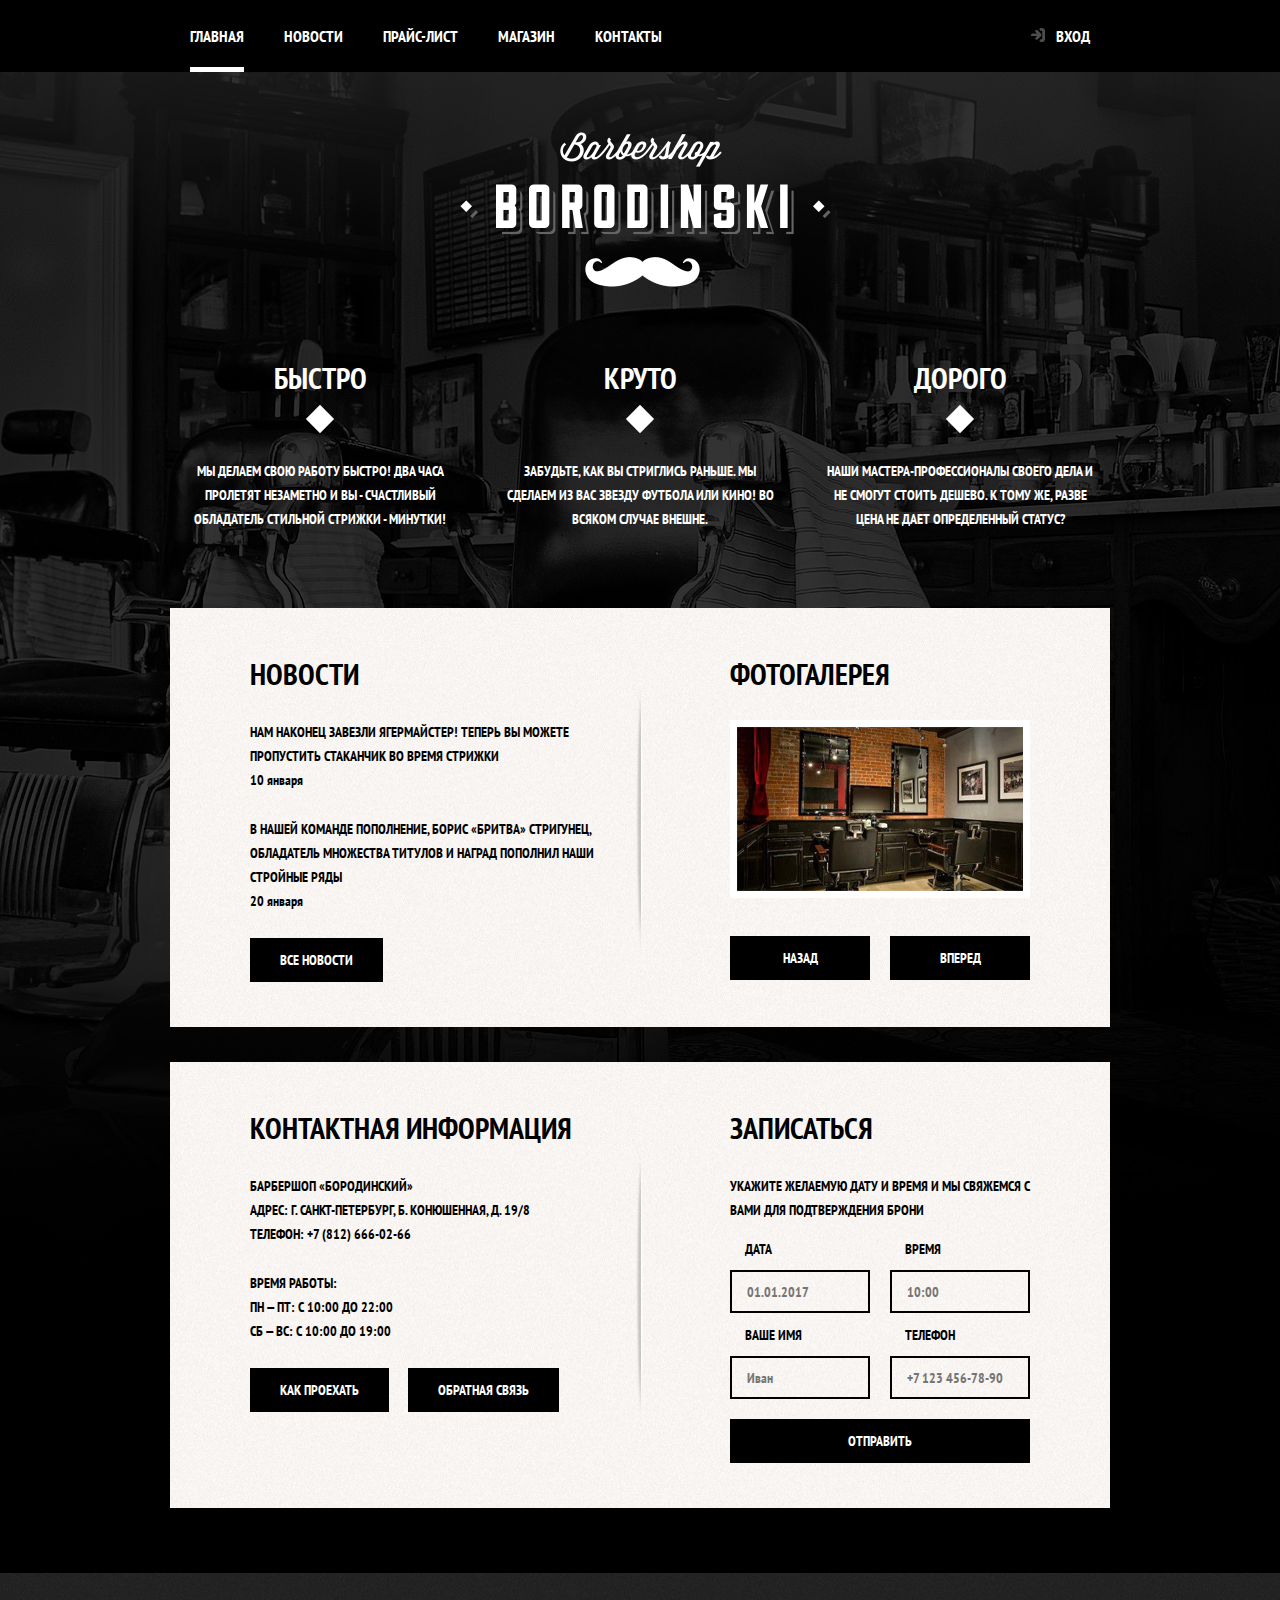
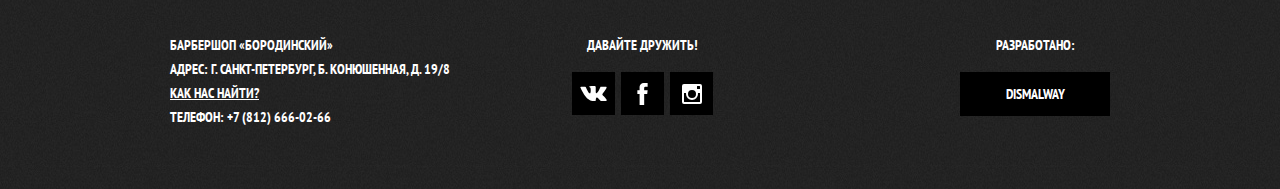
<file: index.html>
<!DOCTYPE html>
<html lang="ru">
  <head>
    <meta charset="utf-8">
    <title>Барбершоп «Бородинский»</title>
    <link href="https://fonts.googleapis.com/css?family=PT+Sans+Narrow:400,700&amp;subset=cyrillic" rel="stylesheet">
    <link href="css/normalize.css" rel="stylesheet">
    <link href="css/style.css" rel="stylesheet">
  </head>
  <body>
    <header class="main-header">
      <nav class="main-navigation container">
        <ul class="site-navigation">
          <li>
            <a class="site-navigation-current" href="index.html">Главная</a>
          </li>
          <li>
            <a href="#">Новости</a>
          </li>
          <li>
            <a href="price.html">Прайс-лист</a>
          </li>
          <li>
            <a href="catalog.html">Магазин</a>
          </li>
          <li>
            <a href="#contacts">Контакты</a>
          </li>
        </ul>
        <ul class="user-navigation">
          <li>
            <a class="login-link" href="#">Вход</a>
          </li>
        </ul>
      </nav>
    </header>
    <main class="container">
      <a class="main-header-logo">
        <img src="img/logo.png" width="371" height="155" alt="Барбершоп «Бородинский»">
      </a>
      <h1 class="visually-hidden">Барбершоп «Бородинский»</h1>
      <section class="advantages">
        <h2 class="visually-hidden">Барбершоп «Бородинский»</h2>
        <ul class="advantages-list">
          <li class="advantages-item">
            <h3>Быстро</h3>
            <p>
              Мы делаем свою работу быстро! Два часа пролетят незаметно и вы - счастливый обладатель стильной стрижки - минутки!
            </p>
          </li>
          <li class="advantages-item">
            <h3>Круто</h3>
            <p>
              Забудьте, как вы стриглись раньше. Мы сделаем из вас звезду футбола или кино! Во всяком случае внешне.
            </p>
          </li>
          <li class="advantages-item">
            <h3>Дорого</h3>
            <p>
              Наши мастера-профессионалы своего дела и не смогут стоить дешево. К тому же, разве цена не дает определенный статус?
            </p>
          </li>
        </ul>
      </section>
      <div class="index-columns">
        <section class="news">
          <h2>Новости</h2>
          <ul class="news-list">
            <li class="news-item">
              <p>
                Нам наконец завезли Ягермайстер! Теперь вы можете пропустить стаканчик во время стрижки							
              </p>
              <time datetime="2017-01-10">10 января</time>
            </li>
            <li class="news-item">
              <p>
                В нашей команде пополнение, Борис «Бритва» Стригунец, обладатель множества титулов и наград пополнил наши стройные ряды
              </p>
              <time datetime="2017-01-20">20 января</time>
            </li>
          </ul>
          <a class="button" href="#">Все новости</a>
        </section>
        <section class="gallery">
          <h2>Фотогалерея</h2>
          <div class="gallery-container">
            <figure class="gallery-content">
              <a href="#"><img src="img/interior.jpg" width="286" height="164" alt="Интерьер"></a>
            </figure>
            <button class="button gallery-button-prev">Назад</button>
            <button class="button gallery-button-next">Вперед</button>
          </div>
        </section>
      </div>
      <div class="index-columns">
        <section class="contacts" id="contacts">
          <h2>Контактная информация</h2>
          <p>
            Барбершоп «Бородинский»<br>
            Адрес: г. Санкт-Петербург, Б. Конюшенная, д. 19/8<br>
            Телефон: +7 (812) 666-02-66
          </p>
          <p>
            Время работы:<br>
            Пн — Пт: с 10:00 до 22:00<br>
            Сб — Вс: с 10:00 до 19:00
          </p>
          <a class="button contacts-button-map" href="#" >Как проехать</a>
          <a class="button" href="#">Обратная связь</a>
        </section>
        <section class="appointment">
          <h2>Записаться</h2>
          <p class ="appointment-info">
            Укажите желаемую дату и время и мы свяжемся с вами для подтверждения брони
          </p>
          <form class="appointment-form" action="#" method="post">
            <p class="appointment-item">
              <label for="appointment-date">Дата</label>
              <input id="appointment-date" type="text" name="date" value="" placeholder="01.01.2017">
            </p>
            <p class="appointment-item">
              <label for="appointment-time">Время</label>
              <input id="appointment-time" type="text" name="time" value="" placeholder="10:00">
            </p>
            <p class="appointment-item">
              <label for="appointment-name">Ваше имя</label>
              <input id="appointment-name" type="text" name="name" value="" placeholder="Иван">
            </p>
            <p class="appointment-item">
              <label for="appointment-phone">Телефон</label>
              <input id="appointment-phone" type="tel" name="phone" value="" placeholder="+7 123 456-78-90">
            </p>
            <button class="button" type="submit">Отправить</button>
          </form>
        </section>
      </div>
    </main>
    <footer class="main-footer">
      <div class="container">
        <p class="footer-contacts">
          Барбершоп «Бородинский»<br>
          Адрес: г. Санкт-Петербург, Б. Конюшенная, д. 19/8<br>
          <a href="#">Как нас найти?</a><br>
          Телефон: +7 (812) 666-02-66
        </p>
        <div class="footer-social">
          <b>Давайте дружить!</b>
          <ul>
            <li>
              <a class="social-button" href="https://vk.com/" target="_blank" title="ВКонтакте"><span class="visually-hidden">ВКонтакте</span>
                <svg xmlns="http://www.w3.org/2000/svg" width="27" height="15" viewBox="0 0 26.14 14.91">
                  <path d="M26 13.47l-.09-.17a13.55 13.55 0 0 0-2.6-3q-.87-.83-1.1-1.12A1 1 0 0 1 22 8a10.27 10.27 0 0 1 1.22-1.78l.88-1.16q2.35-3.13 2-4L26 .94a.8.8 0 0 0-.4-.22 2.14 2.14 0 0 0-.87 0h-3.92a.51.51 0 0 0-.27 0h-.3a.6.6 0 0 0-.15.14.93.93 0 0 0-.14.24 22.22 22.22 0 0 1-1.46 3.06q-.5.84-.93 1.46a7 7 0 0 1-.71.91 4.94 4.94 0 0 1-.52.47q-.23.18-.35.15l-.23-.05a.9.9 0 0 1-.31-.33 1.49 1.49 0 0 1-.16-.53v-.55-.65-.57-1.12-1-.75a3.14 3.14 0 0 0 0-.62 2.12 2.12 0 0 0-.14-.44.73.73 0 0 0-.28-.33 1.57 1.57 0 0 0-.46-.18A9 9 0 0 0 12.57 0a8.93 8.93 0 0 0-3.25.33 1.83 1.83 0 0 0-.52.41q-.25.3-.07.33a1.67 1.67 0 0 1 1.16.59l.08.16a2.6 2.6 0 0 1 .19.63 6.32 6.32 0 0 1 .12 1 10.59 10.59 0 0 1 0 1.7q-.07.71-.13 1.1a2.21 2.21 0 0 1-.18.64 2.69 2.69 0 0 1-.16.3l-.07.07a1 1 0 0 1-.37.07.86.86 0 0 1-.46-.19 3.27 3.27 0 0 1-.56-.52 7 7 0 0 1-.66-.93q-.37-.6-.76-1.42l-.22-.39q-.2-.38-.56-1.11t-.62-1.43A.9.9 0 0 0 5.2.9h-.07a.93.93 0 0 0-.22-.16A1.44 1.44 0 0 0 4.6.65L.87.68A1 1 0 0 0 .1.94L0 1a.44.44 0 0 0 0 .22 1.08 1.08 0 0 0 .08.37Q.9 3.53 1.86 5.31t1.66 2.87Q4.23 9.27 5 10.24t1 1.24l.37.41.34.33a8.06 8.06 0 0 0 1 .78 16.34 16.34 0 0 0 1.4.9 7.6 7.6 0 0 0 1.79.72 6.19 6.19 0 0 0 2 .22h1.57a1.08 1.08 0 0 0 .72-.3l.05-.07a.9.9 0 0 0 .1-.25 1.38 1.38 0 0 0 0-.37 4.48 4.48 0 0 1 .09-1.05 2.77 2.77 0 0 1 .23-.71 1.74 1.74 0 0 1 .29-.4 1.19 1.19 0 0 1 .23-.2h.11a.86.86 0 0 1 .77.21 4.52 4.52 0 0 1 .83.79q.39.47.93 1.05a6.41 6.41 0 0 0 1 .87l.27.16a3.31 3.31 0 0 0 .71.3 1.53 1.53 0 0 0 .76.07l3.48-.05a1.58 1.58 0 0 0 .8-.17.68.68 0 0 0 .34-.37 1.06 1.06 0 0 0 0-.46 1.71 1.71 0 0 0-.1-.36z" fill="#fff">
                  </path>
                </svg>
              </a>
            </li>
            <li>
              <a class="social-button" href="https://www.facebook.com/" target="_blank" title="Facebook"><span class="visually-hidden">Facebook</span>
                <svg xmlns="http://www.w3.org/2000/svg" width="19" height="22" viewBox="0 0 10.15 21.74">
                  <path d="M3.34 1.12A4.77 4.77 0 0 1 6.53 0h3.61v3.81H7.81a1.07 1.07 0 0 0-1.09.83v2.55h3.42c-.08 1.23-.24 2.45-.41 3.67h-3v10.87H2.21V10.86H0V7.21h2.19V3.66a3.83 3.83 0 0 1 1.15-2.54z" fill="#fff">
                  </path>
                </svg>
              </a>
            </li>
            <li>
              <a class="social-button" href="https://www.instagram.com/" target="_blank" title="Instagram"><span class="visually-hidden">Instagram</span>
                <svg xmlns="http://www.w3.org/2000/svg" width="20" height="20" viewBox="0 0 20 20">
                  <path d="M18 0H2a2 2 0 0 0-2 2v16a2 2 0 0 0 2 2h16a2 2 0 0 0 2-2V2a2 2 0 0 0-2-2zm-8 6a4 4 0 1 1-4 4 4 4 0 0 1 4-4zM2.5 18a.47.47 0 0 1-.5-.5V9h2.1a3.4 3.4 0 0 0-.1 1 6 6 0 1 0 12 0 3.4 3.4 0 0 0-.1-1H18v8.5a.47.47 0 0 1-.5.5zM18 4.5a.47.47 0 0 1-.5.5h-2a.47.47 0 0 1-.5-.5v-2a.47.47 0 0 1 .5-.5h2a.47.47 0 0 1 .5.5z" fill="#fff">
                  </path>
                </svg>
              </a>
            </li>
          </ul>
        </div>
        <p class="footer-copyright">
          <b>Разработано:</b> 
          <a class="button" href="#">dismalway</a>
        </p>
      </div>
    </footer>
    <section class="modal modal-login">
      <h2>Личный кабинет</h2>
      <p>Введите свой логин и пароль</p>
      <form class="login-form" action="#" method="post">			
        <p>
          <label class="visually-hidden" for="user-login">Логин</label>
          <input class="login-icon-user" id="user-login" type="text" name="login" placeholder="Логин">
        </p>
        <p>
          <label class="visually-hidden" for="user-password">Пароль</label>
          <input class="login-icon-password" id="user-password" type="password" name="password" placeholder="Пароль">
        </p>
        <p class="login-password-info">
          <label class="login-checkbox">
            <input class="visually-hidden" type="checkbox" name="remember">
            <span class="checkbox-indicator"></span>
            Запомните меня
          </label>
          <a class="restore" href="#">Я забыл пароль!</a>
        </p>
        <button class="button" type="submit">Войти</button>
      </form>
      <button class="modal-close" type="button">Закрыть</button>
    </section>
    <section class="modal modal-map">
      <h2 class="visually-hidden">Как до нас добраться</h2>
      <iframe src="https://www.google.com/maps/embed?pb=!1m18!1m12!1m3!1d1998.59910436516!2d30.32089461632726!3d59.93879418187623!2m3!1f0!2f0!3f0!3m2!1i1024!2i768!4f13.1!3m3!1m2!1s0x4696310fca5ba729%3A0xea9c53d4493c879f!2z0JHQvtC70YzRiNCw0Y8g0JrQvtC90Y7RiNC10L3QvdCw0Y8g0YPQuy4sIDE5LCDQodCw0L3QutGCLdCf0LXRgtC10YDQsdGD0YDQsywgMTkxMTg2!5e0!3m2!1sru!2sru!4v1519743571722" width="780" height="560" frameborder="0" style="border:0" allowfullscreen></iframe>
      <p>
        <img src="img/map.jpg" width="780" height="560" alt="Офис компании по адресу ул. Большая Конюшенная 19/8, Санкт-Петербург">
      </p>
      <button class="modal-close" type="button">Закрыть</button>
    </section>
    <script src="js/script.js"></script>
  </body>
</html>
</file>
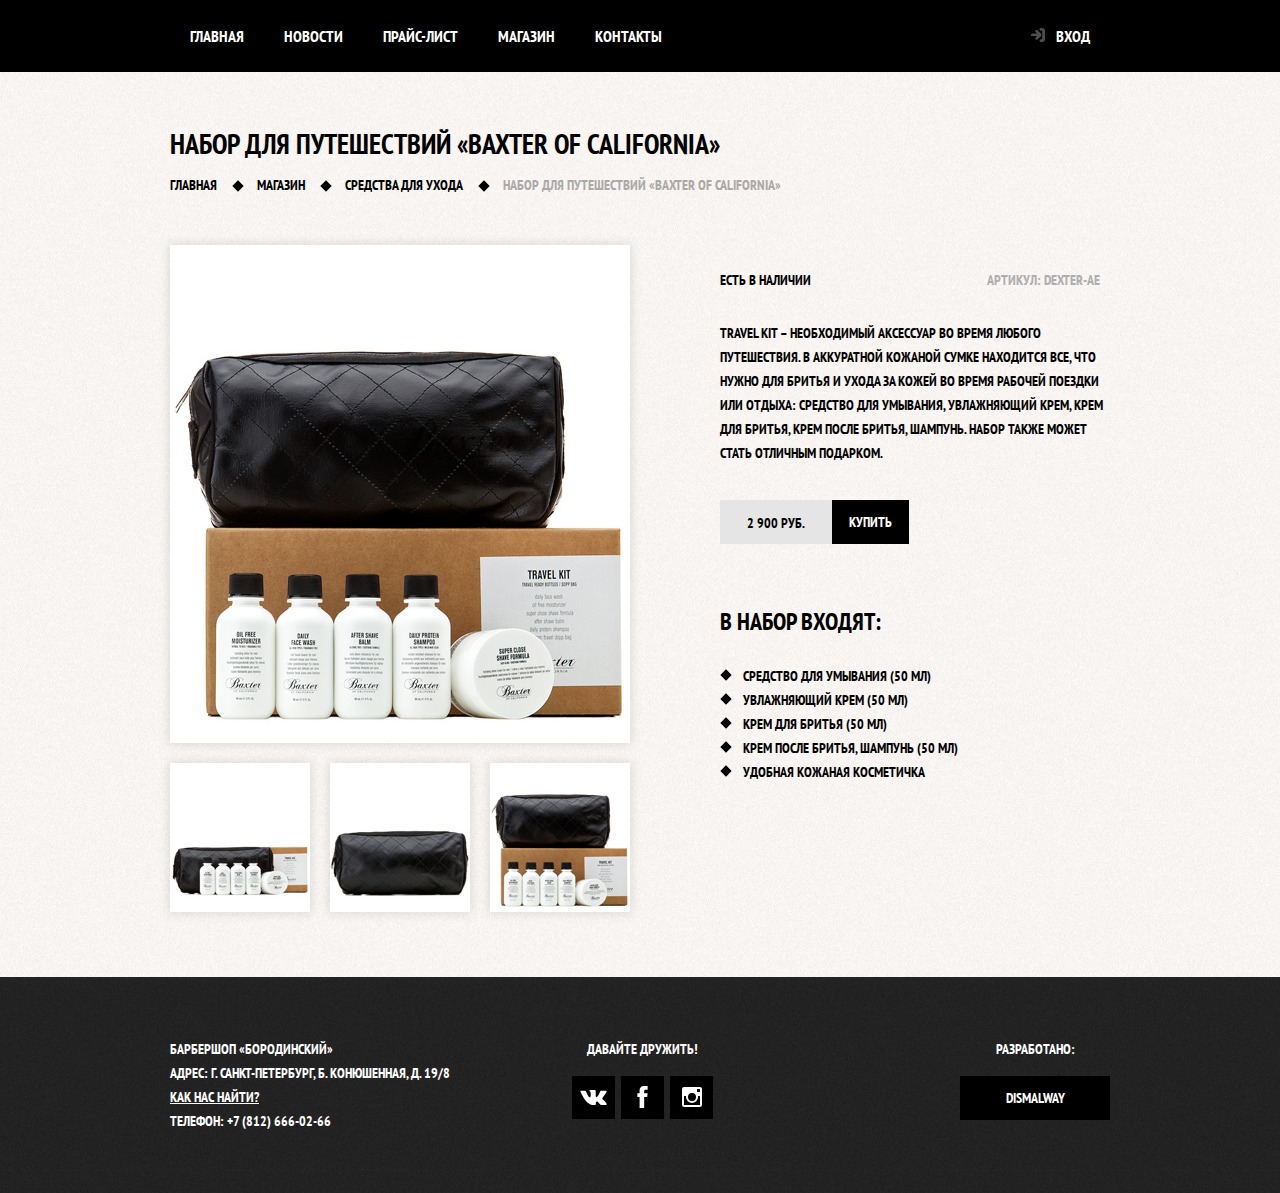
<file: catalog-item.html>
<!DOCTYPE html>
<html lang="ru">
  <head>
    <meta charset="utf-8">
    <title>Барбершоп «Бородинский»</title>
    <link href="https://fonts.googleapis.com/css?family=PT+Sans+Narrow:400,700&amp;subset=cyrillic" rel="stylesheet">
    <link href="css/normalize.css" rel="stylesheet">
    <link href="css/style.css" rel="stylesheet">
  </head>
  <body class="inner-page">
    <header class="main-header">
      <nav class="main-navigation container">
        <ul class="site-navigation">
          <li>
            <a href="index.html">Главная</a>
          </li>
          <li>
            <a href="#">Новости</a>
          </li>
          <li>
            <a href="price.html">Прайс-лист</a>
          </li>
          <li>
            <a href="catalog.html">Магазин</a>
          </li>
          <li>
            <a href="#">Контакты</a>
          </li>
        </ul>
        <ul class="user-navigation">
          <li>
            <a class="login-link" href="#">Вход</a>
          </li>
        </ul>
      </nav>
    </header>
    <main class="container">
      <h1 class="page-title">Набор для путешествий «Baxter of California»</h1>
      <ul class="breadcrumbs">
        <li><a href="index.html">Главная</a></li>
        <li><a href="catalog.html">Магазин</a></li>
        <li><a href="#">Средства для ухода</a></li>
        <li class="breadcrumbs-current">Набор для путешествий «Baxter of California»</li>
      </ul>
      <div class="product-columns">
        <section class="product-photos">
          <h2 class="visually-hidden">Изображения товара</h2>
          <p class="product-photo-full">
            <img src="img/product-big.jpg" width="460" height="498" alt="Фото всего набора">
          </p>
          <ul class="product-photo-preview">
            <li><img src="img/product-small-1.jpg" width="140" height="149" alt="Фото в анфас"></li>
            <li><img src="img/product-small-2.jpg" width="140" height="149" alt="Фото в профиль"></li>
            <li><img src="img/product-small-3.jpg" width="140" height="149" alt="Фото отдельной части"></li>
          </ul>
        </section>
        <section class="product-info">
          <h2 class="visually-hidden">Описание товара</h2>
          <div class="product-description">
            <p class="product-availability">Есть в наличии</p>
            <p class="product-article">Артикул: dexter-ae</p>
          </div>
          <p class="product-text">Travel Kit – необходимый аксессуар во время любого путешествия. В аккуратной кожаной сумке находится все, что нужно для бритья и ухода за кожей во время рабочей поездки или отдыха: средство для умывания, увлажняющий крем, крем для бритья, крем после бритья, шампунь. Набор также может стать отличным подарком.</p>
          <p class="product-price">
            <b>2 900 руб.</b>
            <a class="button" href="#">Купить</a>
          </p>
          <h3>В набор входят:</h3>
          <ul>
            <li>Средство для умывания (50 мл)</li>
            <li>Увлажняющий крем (50 мл)</li>
            <li>Крем для бритья (50 мл)</li>
            <li>Крем после бритья, шампунь (50 мл)</li>
            <li>Удобная кожаная косметичка</li>
          </ul>
        </section>
      </div>
    </main>
    <footer class="main-footer">
      <div class="container">
        <p class="footer-contacts">
          Барбершоп «Бородинский»<br>
          Адрес: г. Санкт-Петербург, Б. Конюшенная, д. 19/8<br>
          <a href="#">Как нас найти?</a><br>
          Телефон: +7 (812) 666-02-66
        </p>
        <div class="footer-social">
          <b>Давайте дружить!</b>
          <ul>
            <li>
              <a class="social-button" href="https://vk.com/" target="_blank" title="ВКонтакте"><span class="visually-hidden">ВКонтакте</span>
                <svg xmlns="http://www.w3.org/2000/svg" width="27" height="15" viewBox="0 0 26.14 14.91">
                  <path d="M26 13.47l-.09-.17a13.55 13.55 0 0 0-2.6-3q-.87-.83-1.1-1.12A1 1 0 0 1 22 8a10.27 10.27 0 0 1 1.22-1.78l.88-1.16q2.35-3.13 2-4L26 .94a.8.8 0 0 0-.4-.22 2.14 2.14 0 0 0-.87 0h-3.92a.51.51 0 0 0-.27 0h-.3a.6.6 0 0 0-.15.14.93.93 0 0 0-.14.24 22.22 22.22 0 0 1-1.46 3.06q-.5.84-.93 1.46a7 7 0 0 1-.71.91 4.94 4.94 0 0 1-.52.47q-.23.18-.35.15l-.23-.05a.9.9 0 0 1-.31-.33 1.49 1.49 0 0 1-.16-.53v-.55-.65-.57-1.12-1-.75a3.14 3.14 0 0 0 0-.62 2.12 2.12 0 0 0-.14-.44.73.73 0 0 0-.28-.33 1.57 1.57 0 0 0-.46-.18A9 9 0 0 0 12.57 0a8.93 8.93 0 0 0-3.25.33 1.83 1.83 0 0 0-.52.41q-.25.3-.07.33a1.67 1.67 0 0 1 1.16.59l.08.16a2.6 2.6 0 0 1 .19.63 6.32 6.32 0 0 1 .12 1 10.59 10.59 0 0 1 0 1.7q-.07.71-.13 1.1a2.21 2.21 0 0 1-.18.64 2.69 2.69 0 0 1-.16.3l-.07.07a1 1 0 0 1-.37.07.86.86 0 0 1-.46-.19 3.27 3.27 0 0 1-.56-.52 7 7 0 0 1-.66-.93q-.37-.6-.76-1.42l-.22-.39q-.2-.38-.56-1.11t-.62-1.43A.9.9 0 0 0 5.2.9h-.07a.93.93 0 0 0-.22-.16A1.44 1.44 0 0 0 4.6.65L.87.68A1 1 0 0 0 .1.94L0 1a.44.44 0 0 0 0 .22 1.08 1.08 0 0 0 .08.37Q.9 3.53 1.86 5.31t1.66 2.87Q4.23 9.27 5 10.24t1 1.24l.37.41.34.33a8.06 8.06 0 0 0 1 .78 16.34 16.34 0 0 0 1.4.9 7.6 7.6 0 0 0 1.79.72 6.19 6.19 0 0 0 2 .22h1.57a1.08 1.08 0 0 0 .72-.3l.05-.07a.9.9 0 0 0 .1-.25 1.38 1.38 0 0 0 0-.37 4.48 4.48 0 0 1 .09-1.05 2.77 2.77 0 0 1 .23-.71 1.74 1.74 0 0 1 .29-.4 1.19 1.19 0 0 1 .23-.2h.11a.86.86 0 0 1 .77.21 4.52 4.52 0 0 1 .83.79q.39.47.93 1.05a6.41 6.41 0 0 0 1 .87l.27.16a3.31 3.31 0 0 0 .71.3 1.53 1.53 0 0 0 .76.07l3.48-.05a1.58 1.58 0 0 0 .8-.17.68.68 0 0 0 .34-.37 1.06 1.06 0 0 0 0-.46 1.71 1.71 0 0 0-.1-.36z" fill="#fff">
                  </path>
                </svg>
              </a>
            </li>
            <li>
              <a class="social-button" href="https://www.facebook.com/" target="_blank" title="Facebook"><span class="visually-hidden">Facebook</span>
                <svg xmlns="http://www.w3.org/2000/svg" width="19" height="22" viewBox="0 0 10.15 21.74">
                  <path d="M3.34 1.12A4.77 4.77 0 0 1 6.53 0h3.61v3.81H7.81a1.07 1.07 0 0 0-1.09.83v2.55h3.42c-.08 1.23-.24 2.45-.41 3.67h-3v10.87H2.21V10.86H0V7.21h2.19V3.66a3.83 3.83 0 0 1 1.15-2.54z" fill="#fff">
                  </path>
                </svg>
              </a>
            </li>
            <li>
              <a class="social-button" href="https://www.instagram.com/" target="_blank" title="Instagram"><span class="visually-hidden">Instagram</span>
                <svg xmlns="http://www.w3.org/2000/svg" width="20" height="20" viewBox="0 0 20 20">
                  <path d="M18 0H2a2 2 0 0 0-2 2v16a2 2 0 0 0 2 2h16a2 2 0 0 0 2-2V2a2 2 0 0 0-2-2zm-8 6a4 4 0 1 1-4 4 4 4 0 0 1 4-4zM2.5 18a.47.47 0 0 1-.5-.5V9h2.1a3.4 3.4 0 0 0-.1 1 6 6 0 1 0 12 0 3.4 3.4 0 0 0-.1-1H18v8.5a.47.47 0 0 1-.5.5zM18 4.5a.47.47 0 0 1-.5.5h-2a.47.47 0 0 1-.5-.5v-2a.47.47 0 0 1 .5-.5h2a.47.47 0 0 1 .5.5z" fill="#fff">
                  </path>
                </svg>
              </a>
            </li>
          </ul>
        </div>
        <p class="footer-copyright">
          <b>Разработано:</b> 
          <a class="button" href="#">dismalway</a>
        </p>
      </div>
    </footer>
    <section class="modal modal-login">
      <h2>Личный кабинет</h2>
      <p>Введите свой логин и пароль</p>
      <form class="login-form" action="#" method="post">			
        <p>
          <label class="visually-hidden" for="user-login">Логин</label>
          <input class="login-icon-user" id="user-login" type="text" name="login" placeholder="Логин">
        </p>
        <p>
          <label class="visually-hidden" for="user-password">Пароль</label>
          <input class="login-icon-password" id="user-password" type="password" name="password" placeholder="Пароль">
        </p>
        <p class="login-password-info">
          <label class="login-checkbox">
            <input class="visually-hidden" type="checkbox" name="remember">
            <span class="checkbox-indicator"></span>
            Запомните меня
          </label>
          <a class="restore" href="#">Я забыл пароль!</a>
        </p>
        <button class="button" type="submit">Войти</button>
      </form>
      <button class="modal-close" type="button">Закрыть</button>
    </section>
    <section class="modal modal-map">
      <h2 class="visually-hidden">Как до нас добраться</h2>
      <iframe src="https://www.google.com/maps/embed?pb=!1m18!1m12!1m3!1d1998.59910436516!2d30.32089461632726!3d59.93879418187623!2m3!1f0!2f0!3f0!3m2!1i1024!2i768!4f13.1!3m3!1m2!1s0x4696310fca5ba729%3A0xea9c53d4493c879f!2z0JHQvtC70YzRiNCw0Y8g0JrQvtC90Y7RiNC10L3QvdCw0Y8g0YPQuy4sIDE5LCDQodCw0L3QutGCLdCf0LXRgtC10YDQsdGD0YDQsywgMTkxMTg2!5e0!3m2!1sru!2sru!4v1519743571722" width="780" height="560" frameborder="0" style="border:0" allowfullscreen></iframe>
      <p>
        <img src="img/map.jpg" width="780" height="560" alt="Офис компании по адресу ул. Большая Конюшенная 19/8, Санкт-Петербург">
      </p>
      <button class="modal-close" type="button">Закрыть</button>
    </section>
    <script src="js/script.js"></script>
  </body>
</html>
</file>
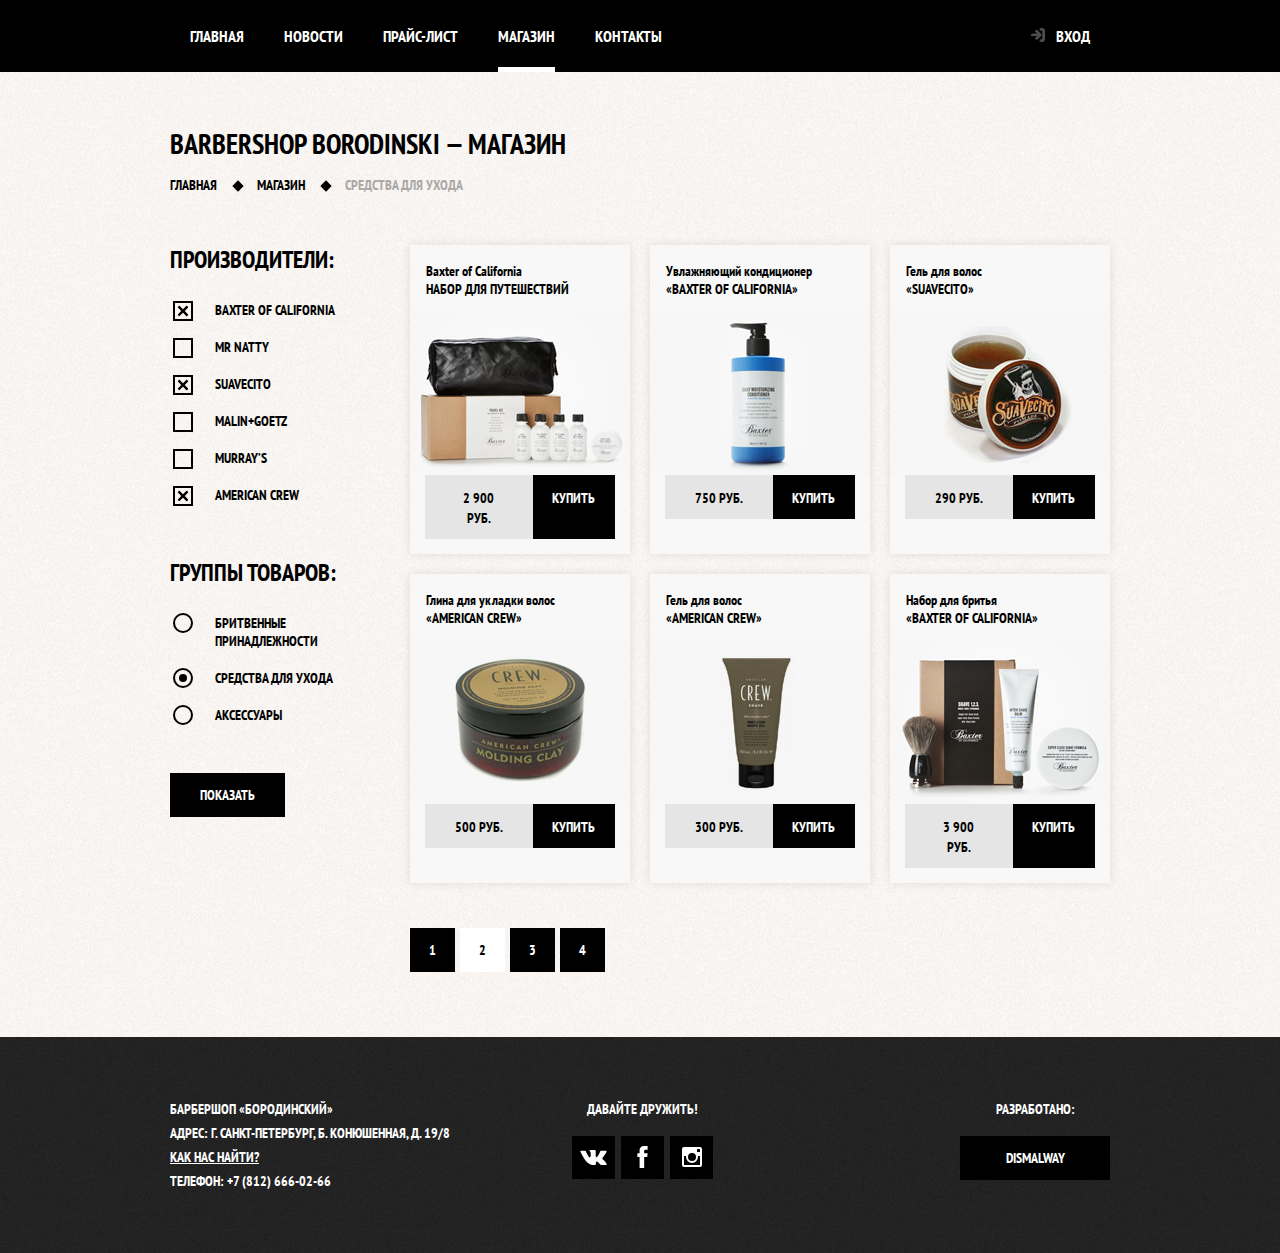
<file: catalog.html>
<!DOCTYPE html>
<html lang="ru">
  <head>
    <meta charset="utf-8">
    <title>Барбершоп «Бородинский»</title>
    <link href="https://fonts.googleapis.com/css?family=PT+Sans+Narrow:400,700&amp;subset=cyrillic" rel="stylesheet">
    <link href="css/normalize.css" rel="stylesheet">
    <link href="css/style.css" rel="stylesheet">
  </head>
  <body class="inner-page">
    <header class="main-header">
      <nav class="main-navigation container">
        <ul class="site-navigation">
          <li>
            <a href="index.html">Главная</a>
          </li>
          <li>
            <a href="#">Новости</a>
          </li>
          <li>
            <a href="price.html">Прайс-лист</a>
          </li>
          <li>
            <a class="site-navigation-current" href="catalog.html">Магазин</a>
          </li>
          <li>
            <a href="#">Контакты</a>
          </li>
        </ul>
        <ul class="user-navigation">
          <li>
            <a class="login-link" href="#">Вход</a>
          </li>
        </ul>
      </nav>
    </header>
    <main class="container">
      <h1>Barbershop borodinski — магазин</h1>
      <ul class="breadcrumbs">
        <li><a href="index.html">Главная</a></li>
        <li><a href="catalog.html">Магазин</a></li>
        <li class="breadcrumbs-current">Средства для ухода</li>
      </ul>
      <div class="catalog-columns">
        <section class="filters">
          <h2 class="visually-hidden">Фильтр товаров</h2>
          <form class="filter" method="get" action="#">
            <fieldset>
              <legend>Производители:</legend>
              <ul>
                <li class="filter-option">
                  <input class="visually-hidden filter-input filter-input-checkbox" type="checkbox" name="baxter-of-california" id="filter-baxter-of-california" checked>
                  <label for="filter-baxter-of-california">Baxter of California</label>
                </li>
                <li class="filter-option">
                  <input class="visually-hidden filter-input filter-input-checkbox" type="checkbox" name="mr-natty" id="filter-mr-natty">
                  <label for="filter-mr-natty">Mr Natty</label>
                </li>
                <li class="filter-option">
                  <input class="visually-hidden filter-input filter-input-checkbox" type="checkbox" name="suavecito" id="filter-suavecito" checked>
                  <label for="filter-suavecito">Suavecito</label>
                </li>
                <li class="filter-option">
                  <input class="visually-hidden filter-input filter-input-checkbox" type="checkbox" name="malin-goetz" id="filter-malin-goetz">
                  <label for="filter-malin-goetz">Malin+Goetz</label>
                </li>
                <li class="filter-option">
                  <input class="visually-hidden filter-input filter-input-checkbox" type="checkbox" name="murrays" id="filter-murrays">
                  <label for="filter-murrays">Murray’s</label>
                </li>
                <li class="filter-option">
                  <input class="visually-hidden filter-input filter-input-checkbox" type="checkbox" name="american-crew" id="filter-american-crew" checked>
                  <label for="filter-american-crew">American Crew</label>
                </li>
              </ul>
            </fieldset>
            <fieldset>
              <legend>Группы товаров:</legend>
              <ul>
                <li class="filter-option">
                  <input class="visually-hidden filter-input filter-input-radio" type="radio" name="product-group" value="shaving" id="filter-shave">
                  <label for="filter-shave">Бритвенные принадлежности</label>
                </li>
                <li class="filter-option">
                  <input class="visually-hidden filter-input filter-input-radio" type="radio" name="product-group" value="hair-care" id="filter-care" checked>
                  <label for="filter-care">Средства для ухода</label>
                </li>
                <li class="filter-option">
                  <input class="visually-hidden filter-input filter-input-radio" type="radio" name="product-group" value="accessories" id="filter-accessories">
                  <label for="filter-accessories">Аксессуары</label>
                </li>
              </ul>
            </fieldset>
            <button type="submit" class="button filter-button">Показать</button>
          </form>
        </section>
        <section class="catalog">
          <h2 class="visually-hidden">Список средств для ухода</h2>
          <ul class="catalog-list">
            <li class="catalog-item">
              <h3>
                <a href="catalog-item.html">
                  <span class="catalog-category">Baxter of California</span>
                  <span class="catalog-item-title">Набор для путешествий</span>
                </a>
              </h3>
              <p class="catalog-item-image">
                <a href="catalog-item.html">
                  <img src="img/product-1.jpg" width="220" height="165" alt="Набор для путешествий «Baxter of California»">
                </a>
              </p>
              <p class="catalog-item-price">
                <b>2 900 руб.</b>
                <a class="button" href="#">Купить</a>
              </p>
            </li>
            <li class="catalog-item">
              <h3>
                <a href="catalog-item.html">
                  <span class="catalog-category">Увлажняющий кондиционер</span>
                  <span class="catalog-item-title">«Baxter of California»</span>
                </a>
              </h3>
              <p class="catalog-item-image">
                <a href="catalog-item.html">
                  <img src="img/product-2.jpg" width="220" height="165" alt="Увлажняющий кондиционер «Baxter of California»">
                </a>
              </p>
              <p class="catalog-item-price">
                <b>750 руб.</b>
                <a class="button" href="#">Купить</a>
              </p>
            </li>
            <li class="catalog-item">
              <h3>
                <a href="catalog-item.html">
                  <span class="catalog-category">Гель для волос</span>
                  <span class="catalog-item-title">«Suavecito»</span>
                </a>
              </h3>
              <p class="catalog-item-image">
                <a href="catalog-item.html">
                  <img src="img/product-3.jpg" width="220" height="165" alt="Гель для волос «Suavecito»">
                </a>
              </p>
              <p class="catalog-item-price">
                <b>290 руб.</b>
                <a class="button" href="#">Купить</a>
              </p>
            </li>
            <li class="catalog-item">
              <h3>
                <a href="catalog-item.html">
                  <span class="catalog-category">Глина для укладки волос</span>
                  <span class="catalog-item-title">«American crew»</span>
                </a>
              </h3>
              <p class="catalog-item-image">
                <a href="catalog-item.html">
                  <img src="img/product-4.jpg" width="220" height="165" alt="Глина для укладки волос «American crew»">
                </a>
              </p>
              <p class="catalog-item-price">
                <b>500 руб.</b>
                <a class="button" href="#">Купить</a>
              </p>
            </li>
            <li class="catalog-item">
              <h3>
                <a href="catalog-item.html">
                  <span class="catalog-category">Гель для волос</span>
                  <span class="catalog-item-title">«American crew»</span>
                </a>
              </h3>
              <p class="catalog-item-image">
                <a href="catalog-item.html">
                  <img src="img/product-5.jpg" width="220" height="165" alt="Гель для волос «American crew»">
                </a>
              </p>
              <p class="catalog-item-price">
                <b>300 руб.</b>
                <a class="button" href="#">Купить</a>
              </p>
            </li>
            <li class="catalog-item">
              <h3>
                <a href="catalog-item.html">
                  <span class="catalog-category">Набор для бритья</span>
                  <span class="catalog-item-title">«Baxter of California»</span>
                </a>
              </h3>
              <p class="catalog-item-image">
                <a href="catalog-item.html">
                  <img src="img/product-6.jpg" width="220" height="165" alt="Набор для бритья «Baxter of California»">
                </a>
              </p>
              <p class="catalog-item-price">
                <b>3 900 руб.</b>
                <a class="button" href="#">Купить</a>
              </p>
            </li>
          </ul>
          <ul class="pagination-list">
            <li class="pagination-item"><a href="#">1</a></li>
            <li class="pagination-item pagination-item-current"><a>2</a></li>
            <li class="pagination-item"><a href="#">3</a></li>
            <li class="pagination-item"><a href="#">4</a></li>
          </ul>
        </section>
      </div>
    </main>
    <footer class="main-footer">
      <div class="container">
        <p class="footer-contacts">
          Барбершоп «Бородинский»<br>
          Адрес: г. Санкт-Петербург, Б. Конюшенная, д. 19/8<br>
          <a href="#">Как нас найти?</a><br>
          Телефон: +7 (812) 666-02-66
        </p>
        <div class="footer-social">
          <b>Давайте дружить!</b>
          <ul>
            <li>
              <a class="social-button" href="#" title="ВКонтакте"><span class="visually-hidden">ВКонтакте</span>
                <svg xmlns="http://www.w3.org/2000/svg" width="27" height="15" viewBox="0 0 26.14 14.91">
                  <path d="M26 13.47l-.09-.17a13.55 13.55 0 0 0-2.6-3q-.87-.83-1.1-1.12A1 1 0 0 1 22 8a10.27 10.27 0 0 1 1.22-1.78l.88-1.16q2.35-3.13 2-4L26 .94a.8.8 0 0 0-.4-.22 2.14 2.14 0 0 0-.87 0h-3.92a.51.51 0 0 0-.27 0h-.3a.6.6 0 0 0-.15.14.93.93 0 0 0-.14.24 22.22 22.22 0 0 1-1.46 3.06q-.5.84-.93 1.46a7 7 0 0 1-.71.91 4.94 4.94 0 0 1-.52.47q-.23.18-.35.15l-.23-.05a.9.9 0 0 1-.31-.33 1.49 1.49 0 0 1-.16-.53v-.55-.65-.57-1.12-1-.75a3.14 3.14 0 0 0 0-.62 2.12 2.12 0 0 0-.14-.44.73.73 0 0 0-.28-.33 1.57 1.57 0 0 0-.46-.18A9 9 0 0 0 12.57 0a8.93 8.93 0 0 0-3.25.33 1.83 1.83 0 0 0-.52.41q-.25.3-.07.33a1.67 1.67 0 0 1 1.16.59l.08.16a2.6 2.6 0 0 1 .19.63 6.32 6.32 0 0 1 .12 1 10.59 10.59 0 0 1 0 1.7q-.07.71-.13 1.1a2.21 2.21 0 0 1-.18.64 2.69 2.69 0 0 1-.16.3l-.07.07a1 1 0 0 1-.37.07.86.86 0 0 1-.46-.19 3.27 3.27 0 0 1-.56-.52 7 7 0 0 1-.66-.93q-.37-.6-.76-1.42l-.22-.39q-.2-.38-.56-1.11t-.62-1.43A.9.9 0 0 0 5.2.9h-.07a.93.93 0 0 0-.22-.16A1.44 1.44 0 0 0 4.6.65L.87.68A1 1 0 0 0 .1.94L0 1a.44.44 0 0 0 0 .22 1.08 1.08 0 0 0 .08.37Q.9 3.53 1.86 5.31t1.66 2.87Q4.23 9.27 5 10.24t1 1.24l.37.41.34.33a8.06 8.06 0 0 0 1 .78 16.34 16.34 0 0 0 1.4.9 7.6 7.6 0 0 0 1.79.72 6.19 6.19 0 0 0 2 .22h1.57a1.08 1.08 0 0 0 .72-.3l.05-.07a.9.9 0 0 0 .1-.25 1.38 1.38 0 0 0 0-.37 4.48 4.48 0 0 1 .09-1.05 2.77 2.77 0 0 1 .23-.71 1.74 1.74 0 0 1 .29-.4 1.19 1.19 0 0 1 .23-.2h.11a.86.86 0 0 1 .77.21 4.52 4.52 0 0 1 .83.79q.39.47.93 1.05a6.41 6.41 0 0 0 1 .87l.27.16a3.31 3.31 0 0 0 .71.3 1.53 1.53 0 0 0 .76.07l3.48-.05a1.58 1.58 0 0 0 .8-.17.68.68 0 0 0 .34-.37 1.06 1.06 0 0 0 0-.46 1.71 1.71 0 0 0-.1-.36z" fill="#fff">
                  </path>
                </svg>
              </a>
            </li>
            <li>
              <a class="social-button" href="#" title="Facebook"><span class="visually-hidden">Facebook</span>
                <svg xmlns="http://www.w3.org/2000/svg" width="19" height="22" viewBox="0 0 10.15 21.74">
                  <path d="M3.34 1.12A4.77 4.77 0 0 1 6.53 0h3.61v3.81H7.81a1.07 1.07 0 0 0-1.09.83v2.55h3.42c-.08 1.23-.24 2.45-.41 3.67h-3v10.87H2.21V10.86H0V7.21h2.19V3.66a3.83 3.83 0 0 1 1.15-2.54z" fill="#fff">
                  </path>
                </svg>
              </a>
            </li>
            <li>
              <a class="social-button" href="#" title="Instagram"><span class="visually-hidden">Instagram</span>
                <svg xmlns="http://www.w3.org/2000/svg" width="20" height="20" viewBox="0 0 20 20">
                  <path d="M18 0H2a2 2 0 0 0-2 2v16a2 2 0 0 0 2 2h16a2 2 0 0 0 2-2V2a2 2 0 0 0-2-2zm-8 6a4 4 0 1 1-4 4 4 4 0 0 1 4-4zM2.5 18a.47.47 0 0 1-.5-.5V9h2.1a3.4 3.4 0 0 0-.1 1 6 6 0 1 0 12 0 3.4 3.4 0 0 0-.1-1H18v8.5a.47.47 0 0 1-.5.5zM18 4.5a.47.47 0 0 1-.5.5h-2a.47.47 0 0 1-.5-.5v-2a.47.47 0 0 1 .5-.5h2a.47.47 0 0 1 .5.5z" fill="#fff">
                  </path>
                </svg>
              </a>
            </li>
          </ul>
        </div>
        <p class="footer-copyright">
          <b>Разработано:</b> 
          <a class="button" href="#">dismalway</a>
        </p>
      </div>
    </footer>
    <section class="modal modal-login">
      <h2>Личный кабинет</h2>
      <p>Введите свой логин и пароль</p>
      <form class="login-form" action="#" method="post">			
        <p>
          <label class="visually-hidden" for="user-login">Логин</label>
          <input class="login-icon-user" id="user-login" type="text" name="login" placeholder="Логин">
        </p>
        <p>
          <label class="visually-hidden" for="user-password">Пароль</label>
          <input class="login-icon-password" id="user-password" type="password" name="password" placeholder="Пароль">
        </p>
        <p class="login-password-info">
          <label class="login-checkbox">
            <input class="visually-hidden" type="checkbox" name="remember">
            <span class="checkbox-indicator"></span>
            Запомните меня
          </label>
          <a class="restore" href="#">Я забыл пароль!</a>
        </p>
        <button class="button" type="submit">Войти</button>
      </form>
      <button class="modal-close" type="button">Закрыть</button>
    </section>
    <section class="modal modal-map">
      <h2 class="visually-hidden">Как до нас добраться</h2>
      <iframe src="https://www.google.com/maps/embed?pb=!1m18!1m12!1m3!1d1998.59910436516!2d30.32089461632726!3d59.93879418187623!2m3!1f0!2f0!3f0!3m2!1i1024!2i768!4f13.1!3m3!1m2!1s0x4696310fca5ba729%3A0xea9c53d4493c879f!2z0JHQvtC70YzRiNCw0Y8g0JrQvtC90Y7RiNC10L3QvdCw0Y8g0YPQuy4sIDE5LCDQodCw0L3QutGCLdCf0LXRgtC10YDQsdGD0YDQsywgMTkxMTg2!5e0!3m2!1sru!2sru!4v1519743571722" width="780" height="560" frameborder="0" style="border:0" allowfullscreen></iframe>
      <p>
        <img src="img/map.jpg" width="780" height="560" alt="Офис компании по адресу ул. Большая Конюшенная 19/8, Санкт-Петербург">
      </p>
      <button class="modal-close" type="button">Закрыть</button>
    </section>
    <script src="js/script.js"></script>
  </body>
</html>
</file>
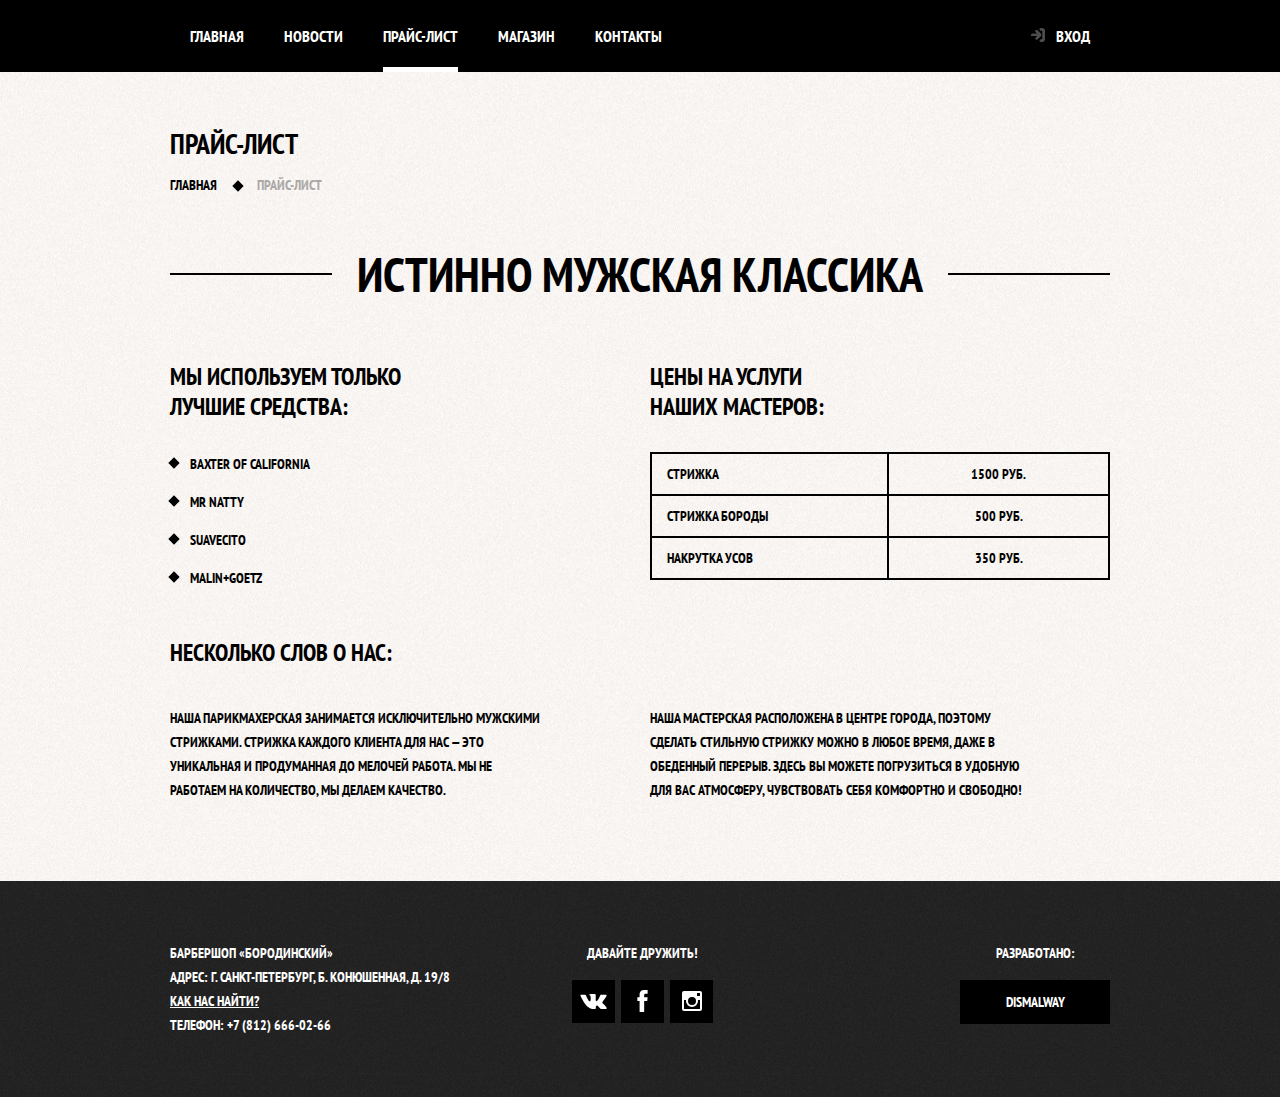
<file: price.html>
<!DOCTYPE html>
<html lang="ru">
  <head>
    <meta charset="utf-8">
    <title>Барбершоп «Бородинский»</title>
    <link href="https://fonts.googleapis.com/css?family=PT+Sans+Narrow:400,700&amp;subset=cyrillic" rel="stylesheet">
    <link href="css/normalize.css" rel="stylesheet">
    <link href="css/style.css" rel="stylesheet">
  </head>
  <body class="inner-page">
    <header class="main-header">
      <nav class="main-navigation container">
        <ul class="site-navigation">
          <li>
            <a href="index.html">Главная</a>
          </li>
          <li>
            <a href="#">Новости</a>
          </li>
          <li>
            <a class="site-navigation-current" href="price.html">Прайс-лист</a>
          </li>
          <li>
            <a href="catalog.html">Магазин</a>
          </li>
          <li>
            <a href="#">Контакты</a>
          </li>
        </ul>
        <ul class="user-navigation">
          <li>
            <a class="login-link" href="#">Вход</a>
          </li>
        </ul>
      </nav>
    </header>
    <main class="container">
      <h1 class="page-title">Прайс-лист</h1>
      <ul class="breadcrumbs">
        <li><a href="index.html">Главная</a></li>
        <li class="breadcrumbs-current">Прайс-лист</li>
      </ul>
      <h2 class="big-title">Истинно мужская классика</h2>
      <div class="inner-columns">
        <section class="inner-column-producers">
          <h3>Мы используем только<br> лучшие средства:</h3>
          <ul>
            <li>Baxter of California</li>
            <li>Mr Natty</li>
            <li>Suavecito</li>
            <li>Malin+Goetz</li>
          </ul>
        </section>
        <section class="inner-column-price">
          <h3>Цены на услуги<br> наших мастеров:</h3>
          <table class="table-price">
            <tr>
              <td>Стрижка</td>
              <td>1500 руб.</td>
            </tr>
            <tr>
              <td>Стрижка бороды</td>
              <td>500 руб.</td>
            </tr>
            <tr>
              <td>Накрутка усов</td>
              <td>350 руб.</td>
            </tr>
          </table>
        </section>
      </div>
      <section class="inner-columns-info">
        <h3>Несколько слов о нас:</h3>
        <div class="inner-column-info-1">
          <p>
            Наша парикмахерская занимается исключительно мужскими стрижками. Стрижка каждого клиента для нас — это уникальная и продуманная до мелочей работа. Мы не работаем на количество, мы делаем качество.
          </p>
        </div>
        <div class="inner-column-info-2">
          <p>
            Наша мастерская расположена в центре города, поэтому сделать стильную стрижку можно в любое время, даже в обеденный перерыв. Здесь вы можете погрузиться в удобную для вас атмосферу, чувствовать себя комфортно и свободно!
          </p>
        </div>
      </section>
    </main>
    <footer class="main-footer">
      <div class="container">
        <p class="footer-contacts">
          Барбершоп «Бородинский»<br>
          Адрес: г. Санкт-Петербург, Б. Конюшенная, д. 19/8<br>
          <a href="#">Как нас найти?</a><br>
          Телефон: +7 (812) 666-02-66
        </p>
        <div class="footer-social">
          <b>Давайте дружить!</b>
          <ul>
            <li>
              <a class="social-button" href="https://vk.com/" target="_blank" title="ВКонтакте"><span class="visually-hidden">ВКонтакте</span>
                <svg xmlns="http://www.w3.org/2000/svg" width="27" height="15" viewBox="0 0 26.14 14.91">
                  <path d="M26 13.47l-.09-.17a13.55 13.55 0 0 0-2.6-3q-.87-.83-1.1-1.12A1 1 0 0 1 22 8a10.27 10.27 0 0 1 1.22-1.78l.88-1.16q2.35-3.13 2-4L26 .94a.8.8 0 0 0-.4-.22 2.14 2.14 0 0 0-.87 0h-3.92a.51.51 0 0 0-.27 0h-.3a.6.6 0 0 0-.15.14.93.93 0 0 0-.14.24 22.22 22.22 0 0 1-1.46 3.06q-.5.84-.93 1.46a7 7 0 0 1-.71.91 4.94 4.94 0 0 1-.52.47q-.23.18-.35.15l-.23-.05a.9.9 0 0 1-.31-.33 1.49 1.49 0 0 1-.16-.53v-.55-.65-.57-1.12-1-.75a3.14 3.14 0 0 0 0-.62 2.12 2.12 0 0 0-.14-.44.73.73 0 0 0-.28-.33 1.57 1.57 0 0 0-.46-.18A9 9 0 0 0 12.57 0a8.93 8.93 0 0 0-3.25.33 1.83 1.83 0 0 0-.52.41q-.25.3-.07.33a1.67 1.67 0 0 1 1.16.59l.08.16a2.6 2.6 0 0 1 .19.63 6.32 6.32 0 0 1 .12 1 10.59 10.59 0 0 1 0 1.7q-.07.71-.13 1.1a2.21 2.21 0 0 1-.18.64 2.69 2.69 0 0 1-.16.3l-.07.07a1 1 0 0 1-.37.07.86.86 0 0 1-.46-.19 3.27 3.27 0 0 1-.56-.52 7 7 0 0 1-.66-.93q-.37-.6-.76-1.42l-.22-.39q-.2-.38-.56-1.11t-.62-1.43A.9.9 0 0 0 5.2.9h-.07a.93.93 0 0 0-.22-.16A1.44 1.44 0 0 0 4.6.65L.87.68A1 1 0 0 0 .1.94L0 1a.44.44 0 0 0 0 .22 1.08 1.08 0 0 0 .08.37Q.9 3.53 1.86 5.31t1.66 2.87Q4.23 9.27 5 10.24t1 1.24l.37.41.34.33a8.06 8.06 0 0 0 1 .78 16.34 16.34 0 0 0 1.4.9 7.6 7.6 0 0 0 1.79.72 6.19 6.19 0 0 0 2 .22h1.57a1.08 1.08 0 0 0 .72-.3l.05-.07a.9.9 0 0 0 .1-.25 1.38 1.38 0 0 0 0-.37 4.48 4.48 0 0 1 .09-1.05 2.77 2.77 0 0 1 .23-.71 1.74 1.74 0 0 1 .29-.4 1.19 1.19 0 0 1 .23-.2h.11a.86.86 0 0 1 .77.21 4.52 4.52 0 0 1 .83.79q.39.47.93 1.05a6.41 6.41 0 0 0 1 .87l.27.16a3.31 3.31 0 0 0 .71.3 1.53 1.53 0 0 0 .76.07l3.48-.05a1.58 1.58 0 0 0 .8-.17.68.68 0 0 0 .34-.37 1.06 1.06 0 0 0 0-.46 1.71 1.71 0 0 0-.1-.36z" fill="#fff">
                  </path>
                </svg>
              </a>
            </li>
            <li>
              <a class="social-button" href="https://www.facebook.com/" target="_blank" title="Facebook"><span class="visually-hidden">Facebook</span>
                <svg xmlns="http://www.w3.org/2000/svg" width="19" height="22" viewBox="0 0 10.15 21.74">
                  <path d="M3.34 1.12A4.77 4.77 0 0 1 6.53 0h3.61v3.81H7.81a1.07 1.07 0 0 0-1.09.83v2.55h3.42c-.08 1.23-.24 2.45-.41 3.67h-3v10.87H2.21V10.86H0V7.21h2.19V3.66a3.83 3.83 0 0 1 1.15-2.54z" fill="#fff">
                  </path>
                </svg>
              </a>
            </li>
            <li>
              <a class="social-button" href="https://www.instagram.com/" target="_blank" title="Instagram"><span class="visually-hidden">Instagram</span>
                <svg xmlns="http://www.w3.org/2000/svg" width="20" height="20" viewBox="0 0 20 20">
                  <path d="M18 0H2a2 2 0 0 0-2 2v16a2 2 0 0 0 2 2h16a2 2 0 0 0 2-2V2a2 2 0 0 0-2-2zm-8 6a4 4 0 1 1-4 4 4 4 0 0 1 4-4zM2.5 18a.47.47 0 0 1-.5-.5V9h2.1a3.4 3.4 0 0 0-.1 1 6 6 0 1 0 12 0 3.4 3.4 0 0 0-.1-1H18v8.5a.47.47 0 0 1-.5.5zM18 4.5a.47.47 0 0 1-.5.5h-2a.47.47 0 0 1-.5-.5v-2a.47.47 0 0 1 .5-.5h2a.47.47 0 0 1 .5.5z" fill="#fff">
                  </path>
                </svg>
              </a>
            </li>
          </ul>
        </div>
        <p class="footer-copyright">
          <b>Разработано:</b> 
          <a class="button" href="#">dismalway</a>
        </p>
      </div>
    </footer>
    <section class="modal modal-login">
      <h2>Личный кабинет</h2>
      <p>Введите свой логин и пароль</p>
      <form class="login-form" action="#" method="post">			
        <p>
          <label class="visually-hidden" for="user-login">Логин</label>
          <input class="login-icon-user" id="user-login" type="text" name="login" placeholder="Логин">
        </p>
        <p>
          <label class="visually-hidden" for="user-password">Пароль</label>
          <input class="login-icon-password" id="user-password" type="password" name="password" placeholder="Пароль">
        </p>
        <p class="login-password-info">
          <label class="login-checkbox">
            <input class="visually-hidden" type="checkbox" name="remember">
            <span class="checkbox-indicator"></span>
            Запомните меня
          </label>
          <a class="restore" href="#">Я забыл пароль!</a>
        </p>
        <button class="button" type="submit">Войти</button>
      </form>
      <button class="modal-close" type="button">Закрыть</button>
    </section>
    <section class="modal modal-map">
      <h2 class="visually-hidden">Как до нас добраться</h2>
      <iframe src="https://www.google.com/maps/embed?pb=!1m18!1m12!1m3!1d1998.59910436516!2d30.32089461632726!3d59.93879418187623!2m3!1f0!2f0!3f0!3m2!1i1024!2i768!4f13.1!3m3!1m2!1s0x4696310fca5ba729%3A0xea9c53d4493c879f!2z0JHQvtC70YzRiNCw0Y8g0JrQvtC90Y7RiNC10L3QvdCw0Y8g0YPQuy4sIDE5LCDQodCw0L3QutGCLdCf0LXRgtC10YDQsdGD0YDQsywgMTkxMTg2!5e0!3m2!1sru!2sru!4v1519743571722" width="780" height="560" frameborder="0" style="border:0" allowfullscreen></iframe>
      <p>
        <img src="img/map.jpg" width="780" height="560" alt="Офис компании по адресу ул. Большая Конюшенная 19/8, Санкт-Петербург">
      </p>
      <button class="modal-close" type="button">Закрыть</button>
    </section>
    <script src="js/script.js"></script>
  </body>
</html>
</file>
<file: css/style.css>
body {
  margin: 0;
  padding: 0;
  min-width: 960px;
  font-family: 'PT Sans Narrow', Arial, sans-serif;
  font-size: 14px;
  line-height: 24px;
  font-weight: 700;
  color: #ffffff;
  text-transform: uppercase;
  background-color: #000000;
  background-image: url(../img/bg.png);
  background-position: top center;
  background-repeat: no-repeat;
}

.inner-page {
  color: #000000;
  background-color: #f9f6f3;
  background-image: url(../img/bg-white.jpg);
  background-position: 0 0;
  background-repeat: repeat;
}

a {
  text-decoration: none;
}

img {
  max-width: 100%;
  height: auto;
}

.container {
  width: 940px;
  margin: 0 auto;
  padding: 0 10px;
}

.visually-hidden:not(:focus):not(:active),
input[type="checkbox"].visually-hidden,
input[type="radio"].visually-hidden {
  position: absolute;
  width: 1px;
  height: 1px;
  margin: -1px;
  border: 0;
  padding: 0;
  white-space: nowrap;
  clip-path: inset(100%);
  clip: rect(0 0 0 0);
  overflow: hidden;
}

.button {
  display: inline-block;
  margin-right: 16px;
  padding: 10px 30px;
  font: inherit;
  text-align: center;
  color: #ffffff;
  vertical-align: middle;
  text-transform: uppercase;
  background-color: #000000;
  border: none;
  cursor: pointer;
}

.button:hover,
.button:active {
  background-color: #663d15;
}

.button.disabled,
.button:disabled {
  cursor: default;
  opacity: 0.5;
  background-color: #000000;
}

.main-header {
  background-color: #000000;
  margin-bottom: 60px;
}

.main-navigation {
  display: flex;
  justify-content: space-between;
  font-size: 16px;
  line-height: 20px;
  margin-bottom: 60px;
}

.site-navigation {
  display: flex;
  flex-wrap: wrap;
  width: 620px;
}

.user-navigation {
  display: flex;
  max-width: 140px;
}

.site-navigation,
.user-navigation {
  margin: 0;
  padding: 0;
  list-style: none;
}

.site-navigation a,
.user-navigation a {
  display: block;
  padding: 26px 20px;
  vertical-align: middle;
  color: #ffffff;
}

.site-navigation a:hover,
.site-navigation a:focus,
.user-navigation a:hover,
.user-navigation a:focus {
  background-color: #242424;
}

.site-navigation-current {
  position: relative;
}

.site-navigation-current::after {
  content: "";
  position: absolute;
  right: 20px;
  bottom: 0;
  left: 20px;
  height: 5px;
  background-color: #ffffff;
}

.user-navigation .login-link {
  position: relative;
  padding-left: 50px;
}

.login-link::before {
  content: "";
  position: absolute;
  top: 27px;
  left: 24px;
  width: 16px;
  height: 18px;
  background-image: url(../img/login.svg);
  background-repeat: no-repeat;
  background-position: 0 0;
  opacity: 0.3;
}

.login-link:hover::before,
.login-link:focus::before,
.login-link:active::before {
  opacity: 1;
}

.main-header-logo {
  display: block;
  width: 371px;
  height: 155px;
  margin-left: 290px;
  margin-bottom: 70px;
}

.advantages {
  margin-bottom: 77px;
}

.advantages-list {
  display: flex;
  justify-content: space-between;
  margin: 0;
  padding: 0;
  list-style: none;
}

.advantages-item {
  width: 300px;
  text-align: center;
}

.advantages-item h3 {
  position: relative;
  margin: 0;
  margin-bottom: 60px;
  font-size: 30px;
  line-height: 42px;
}

.advantages-item h3::after {
  content: "";
  position: absolute;
  bottom: -30px;
  left: 50%;
  width: 20px;
  height: 20px;
  margin-left: -10px;
  background-color: #ffffff;
  transform: rotate(45deg);
}

.advantages-item p {
  margin: 0 10px;
}

.index-columns {
  display: flex;
  justify-content: space-between;
  margin-bottom: 35px;
  padding: 45px 80px;
  color: #000000;
  background-color: #f8f5f2;
  background-image: 
    url(/img/line.png),
    url(/img/bg-white.jpg);
  background-position: center, 0 0;
  background-repeat: no-repeat, repeat;
}

.index-columns h2 {
  font-size: 30px;
  line-height: 42px;
  margin: 0;
  margin-bottom: 25px;
}

.news {
  width: 380px;
}

.news-list {
  margin: 0;
  margin-bottom: 25px;
  padding: 0;
  list-style: none;
}

.news-item {
  margin-bottom: 25px;
}

.news-item p {
  margin: 0;
}

.news-item time {
  text-transform: none;
}

.gallery {
  width: 300px;
}

.gallery-container {
  position: relative;
  height: 260px;
}

.gallery-content {
  height: 164px;
  margin: 0; 
  background-color: #cccccc;
  border: 7px solid #ffffff;
}

.gallery-content img {
  width: 100%;
  height: 164px;
}

.gallery .button {
  box-sizing: border-box;
  position: absolute;
  bottom: 0;
  width: 140px;
  margin: 0;
}

.gallery-button-prev {
  left: 0;
}

.gallery-button-next {
  right: 0;
}

.contacts {
  width: 380px;
}

.contacts p {
  margin: 0;
  margin-bottom: 25px;
}

.appointment {
  width: 300px;
}

.appointment-info {
  margin: 0;
  margin-bottom: 15px;
}

.appointment-form {
  display: flex;
  flex-wrap: wrap;
  justify-content: space-between;
}

.appointment-form .button {
  flex-grow: 1;
  margin-top: 10px;
  margin-right: 0;
}

.appointment-item {
  width: 140px;
  margin: 0;
  margin-bottom: 10px;
}

.appointment-item label {
  display: block;
  margin-left: 15px;
  margin-bottom: 9px;
}

.appointment-item input {
  box-sizing: border-box;
  width: 140px;
  padding-top: 8px;
  padding-left: 15px;
  padding-right: 15px;
  padding-bottom: 7px;
  font: inherit;
  background-color: transparent;
  border: 2px solid #000000;
}

.appointment-item input:focus {
  border-color: #663d15;
}

.appointment .button {
  display: block;
  width: 100%;
  margin-right: 0;
}

.breadcrumbs {
  display: flex;
  flex-wrap: wrap;
  justify-content: flex-start;
  margin: 0;
  margin-bottom: 50px;
  padding: 0;
  list-style: none;
}

.breadcrumbs li {
  position: relative;
  font-size: 14px;
  line-height: 20px;
  margin-right: 40px;
}

.breadcrumbs li:last-child {
  margin-right: 0;
}

.breadcrumbs li::after {
  content: "";
  position: absolute;
  top: 7px;
  right: -25px;
  width: 8px;
  height: 8px;
  background-color: #000000;
  transform: rotate(45deg);
}

.breadcrumbs a {
  color: #000000;
}

.breadcrumbs a:hover,
.breadcrumbs a:focus {
  text-decoration: underline;
}

.breadcrumbs-current {
  color: #aba9a7;
}

.breadcrumbs li:last-child::after {
  display: none;
}

.filters {
  width: 180px;
}

.filter fieldset {
  border: none;
  margin: 0;
  margin-bottom: 30px;
  padding: 0;
}

.filter fieldset:first-child {
  margin-bottom: 35px;
}

.filter legend {
  font-size: 24px;
  line-height: 30px;
  margin-bottom: 26px;
}

.filter ul {
  margin: 0;
  padding: 0;
  list-style: none;
  line-height: 18px;
}

.filter-option {
  margin-bottom: 19px;
  padding-left: 45px;
}

.filter-option label {
  position: relative;
  display: block;
  cursor: pointer;
  user-select: none;
}

.filter-input-checkbox:hover + label,
.filter-input-checkbox:focus + label {
  color: #663d15;
}

.filter-input-checkbox + label::before {
  content: "";
  position: absolute;
  left: -42px;
  top: 0;
  width: 16px;
  height: 16px;
  border: 2px solid #000000;
}

.filter-input-checkbox:checked + label::after {
  content: "";
  position: absolute;
  top: 4px;
  left: -38px;
  width: 12px;
  height: 12px;
  background-image: url(../img/cross.svg);
  background-repeat: no-repeat;
  background-position: 0 0;
}

.filter-input-radio + label::before {
  content: "";
  position: absolute;
  left: -42px;
  top: -1px;
  width: 16px;
  height: 16px;
  border: 2px solid #000000;
  border-radius: 50%;
}

.filter-input-radio:checked + label::after {
  content: "";
  position: absolute;
  top: 5px;
  left: -36px;
  width: 8px;
  height: 8px;
  background-color: #000000;
  border-radius: 50%;
}

.filter-input:hover + label,
.filter-input:focus + label {
  color: #663d15;
}

.filter-input:focus + label::before,
.filter-input:focus + label::before {
  border-color: #663d15;
  outline: thin dotted;
  outline: 5px auto -webkit-focus-ring-color;
}

.filter-input:disabled + label,
.filter-input:checked:disabled + label,
.filter-input:disabled:hover + label,
.filter-input:disabled:focus + label {
  color: #000000;
  opacity: 0.5;
  pointer-events: none;
}

.filter-button {
  padding-left: 30px;
  padding-right: 30px;
}

.catalog-columns {
  display: flex;
  justify-content: space-between;
}

.catalog {
  width: 700px;
}

.catalog-list {
  display: flex;
  flex-wrap: wrap;
  margin: 0;
  margin-bottom: 25px;
  padding: 0;
  list-style: none;
}

.catalog-item {
  width: 220px;
  min-height: 285px;
  margin-bottom: 20px;
  margin-right: 20px;
  background-color: #f8f8f8;
  box-shadow: 0 0 10px rgba(0, 0, 0, 0.1);
}

.catalog-item:nth-child(3n) {
  margin-right: 0;
}

.catalog-item:hover {
  box-shadow: 0 0 10px rgba(0, 0, 0, 0.2);
}

.catalog-item a {
  display: flex;
  flex-direction: column;
  color: #000000;
}

.catalog-item h3 {
  order: 1;
  margin-top: 17px;
  margin-bottom: 12px;
  margin-left: 16px;
  margin-right: 15px;
  font-size: 14px;
  line-height: 18px;
}

.catalog-category {
  display: block;
  text-transform: none;
}

.catalog-item-image {
  width: 220px;
  height: 165px;
  margin: 0;
}

.catalog-item-price {
  display: flex;
  margin: 15px;
  margin-top: 0;
}

.catalog-item-price b {
  width: 112px;
  padding: 13px 25px 11px;
  font-size: 14px;
  line-height: 20px;
  text-align: center;
  background-color: #e5e5e5;
  box-sizing: border-box;
}

.catalog-item-price .button {
  width: 50px;
  padding: 13px 18px 11px;
  margin-right: 0;
  line-height: 20px;
  color: #ffffff;
}

.pagination-list {
  display: flex;
  flex-wrap: wrap;
  padding: 0;
  margin: 0;
  list-style: none;
}

.pagination-item {
  margin-right: 5px;
}

.pagination-item:last-child {
  margin-right: 0;
}

.pagination-item a {
  display: block;
  padding: 10px 19px;
  color: #ffffff;
  background-color: #000000;
}

.pagination-item a:hover,
.pagination-item a:focus,
.pagination-item a:active {
  background-color: #663d15;
}

.pagination-item-current a {
  color: #000000;

  background-color: #ffffff;
}

.pagination-item-current a:hover,
.pagination-item-current a:focus,
.pagination-item-current a:active {
  color: #000000;
  background-color: #ffffff;
}

.product-columns {
  display: flex;
  justify-content: space-between;
}

.product-photos {
  width: 460px;
}

.product-photo-preview {
  display: flex;
  margin: 0;
  padding: 0;
  list-style: none;
}

.product-photo-preview li {
  width: 140px;
  height: 149px;
  margin-right: 20px;
  box-shadow: 0 0 10px 2px rgba(0, 0, 0, 0.1);
}

.product-photo-preview li:hover {
  box-shadow: 0 0 10px 2px rgba(0, 0, 0, 0.2);
}

.product-photo-preview li:nth-child(3n) {
  margin-right: 0;
}

.product-photo-full {
  width: 460px;
  height: 498px;
  margin: 0;
  margin-bottom: 20px;
  box-shadow: 0 0 10px 2px rgba(0, 0, 0, 0.1);
}

.product-article {
  text-align: right;
  color: #aeaeae;
}

.product-price b {
  line-height: 20px;
  text-align: center;
  background-color: #e5e5e5;
}

.product-info {
  width: 390px;
  padding-top: 23px;
}

.product-info p {
  margin: 0;
}

.product-description {
  display: flex;
  justify-content: space-between;
  padding-right: 10px;
  margin-bottom: 29px;
}

.product-description p {
  width: 200px;
}

.product-info .product-text {
  margin-bottom: 35px;
}

.product-info .product-price {
  display: flex;
  margin-bottom: 63px;
}

.product-price b {
  width: 112px;
  padding: 13px 25px 11px;
  line-height: 20px;
  text-align: center;
  background-color: #e5e5e5;
  box-sizing: border-box;
}

.product-price .button {
  padding-left: 17px;
  padding-right: 17px;
}

.product-info h3 {
  margin: 0;
  margin-bottom: 27px;
  font-size: 24px;
  line-height: 30px;
}

.product-info ul {
  margin: 0;
  padding: 0;
  list-style: none;
}

.product-info li {
  position: relative;
  padding-left: 23px;
}

.product-info li::before {
  content: "";
  position: absolute;
  top: 7px;
  left: 2px;
  width: 8px;
  height: 8px;
  background-color: #000000;
  transform: rotate(45deg);
}

.big-title {
  display: flex;
  align-items: center;
  margin-top: 55px;
  font-size: 48px;
  line-height: 48px;
  text-align: center;
}

.big-title::before,
.big-title::after { 
  content: "";
  flex-grow: 1;
  flex-shrink: 0;
  width: 50px;
  height: 2px;
  background-color: #000000;
}

.big-title::before {
  margin-right: 25px;
}

.big-title::after {
  margin-left: 25px;
}

.inner-columns {
  display: flex;
  justify-content: space-between;
  margin-bottom: 10px;
}

.inner-columns h3 {
  font-size: 24px;
  line-height: 30px;
  margin-bottom: 30px;
}

.inner-column-producers {
  width: 240px;
}

.inner-column-producers ul {
  margin: 0;
  padding: 0;
  list-style: none;
}

.inner-column-producers li {
  position: relative;
  margin-bottom: 14px;
  padding-left: 20px;
  font-size: 14px;
  line-height: 24px;
}

.inner-column-producers li::before {
  content: "";
  position: absolute;
  top: 7px;
  left: 0;
  width: 8px;
  height: 8px;
  background-color: #000000;
  transform: rotate(45deg);
}

.inner-column-price {
  width: 460px;
}

.table-price {
  border-collapse: collapse;
  width: 460px;
}

.table-price td {
  width: 230px;
  border: 2px solid #000000;
  padding: 8px 0;
}

.table-price td:nth-child(2n+1) {
  padding-left: 15px;
}

.table-price td:nth-child(2n) {
  text-align: center;
}

.inner-columns-info {
  display: flex;
  flex-wrap: wrap;
  justify-content: space-between;
}

.inner-columns-info h3 {
  font-size: 24px;
  line-height: 30px;
  margin-right: 710px;
}

.inner-column-info-1 {
  width: 380px;
}

.inner-column-info-2 {
  width: 380px;
  margin-right: 80px;
}

.main-footer {
  margin-top: 65px;
  padding: 60px 0;
  color: #ffffff;
  background-color: #212121;
  background-image: url(../img/bg-gray.jpg);
  background-position: 0 0;
  background-repeat: repeat;
}

.main-footer .container {
  display: flex;
}

.footer-contacts {
  width: 320px;
  margin: 0;
  margin-right: 80px;
}

.footer-contacts a {
  color: #ffffff;
  text-decoration: underline;
}

.footer-contacts a:hover,
.footer-contacts a:focus {
  text-decoration: none;
}

.footer-social {
  width: 145px;
  text-align: center;
}

.footer-social ul {
  display: flex;
  flex-wrap: wrap;
  justify-content: space-between;
  width: 141px;
  margin: 0 auto;
  padding: 0;
  list-style: none;
}

.footer-social b {
  display: block;
  margin-bottom: 15px;
}

.social-button {
  display: flex;
  align-items: center;
  justify-content: center;
  width: 43px;
  height: 43px;
  background-color: #000000;
}

.social-button:hover {
  background-color: #ffffff;
}

.social-button:hover path {
  fill: #000000;
}

.footer-copyright {
  width: 150px;
  margin: 0;
  margin-left: auto;
  text-align: center;
}

.footer-copyright .button {
  display: block;
  margin-right: 0;
}

.footer-copyright b {
  display: block;
  margin-bottom: 15px;
}

.footer-copyright .button:hover {
  color: #000000;
  background-color: #ffffff;
}

@keyframes bounce {
  0% {
  transform: translateY(-2000px);
  }

  70% {
  transform: translateY(30px);
  }

  90% {
  transform: translateY(-10px);
  }

  100% {
  transform: translateY(0);
  }
}

@keyframes shake {
  0%,
  100% {
  transform: translateX(0);
  }

  10%,
  30%,
  50%,
  70%,
  90% {
  transform: translateX(-10px);
  }

  20%,
  40%,
  60%,
  80% {
  transform: translateX(10px);
  }
}

.modal {
  display: none;
  position: fixed;
  color: #000000;
  background-color: #f8f3f0;
  background-image: url(../img/bg-white.jpg);
  background-position: 0 0;
  background-repeat: repeat;
  box-shadow: 0 30px 50px rgba(0, 0, 0, 0.7);
}

.modal-show {
  display: block;
  animation-name: bounce;
  animation-duration: 0.6s;
}

.modal-error {
  animation-name: shake;
  animation-duration: 0.6s;
}

.modal-login {
  top: 120px;
  left: 50%;
  width: 300px;
  margin-left: -230px;
  padding: 50px 80px;
}

.modal-close {
  position: absolute;
  top: 0;
  right: -34px;
  width: 22px;
  height: 22px;
  font-size: 0;
  background-color: transparent;
  border: 0;
  cursor: pointer;
}

.modal-close::before,
.modal-close::after {
  content: "";
  position: absolute;
  top: 10px;
  left: 2px;
  width: 19px;
  height: 3px;
  background-color: #d0d0d0;
}

.modal-close::before {
  transform: rotate(45deg);
}

.modal-close::after {
  transform: rotate(-45deg);
}

.modal-login h2 {
  margin: 0;
  margin-bottom: 20px;
  font-size: 30px;
  line-height: 42px;
}

.modal-description {
  margin: 0;
  margin-bottom: 10px;
}

.login-form p {
  margin: 0;
  margin-bottom: 10px;
}

.login-form input[type="text"],
.login-form input[type="password"] {
  box-sizing: border-box;
  width: 300px;
  padding: 10px 15px;
  padding-right: 40px;
  font: inherit;
  color: #000000;
  text-transform: uppercase;
  background-color: #f9f6f3;
  border: 2px solid #000000;
}

.login-form input:focus {
  border-color: #663d15;
}

.login-form .login-help {
  display: flex;
  flex-wrap: wrap;
  justify-content: space-between;
  margin: 15px 0;
}

.login-icon-user {
  background-image: url(../img/user.svg);
  background-position: 270px center;
  background-repeat: no-repeat;
}

.login-icon-password {
  background-image: url(../img/lock.svg);
  background-position: 270px center;
  background-repeat: no-repeat;
}

.login-checkbox {
  position: relative;
  padding-left: 30px;
  cursor: pointer;
}

.login-checkbox:hover,
.login-checkbox:focus {
  color: #663d15;
}

.login-checkbox input[type="checkbox"] + .checkbox-indicator {
  position: absolute;
  top: 0;
  left: 0;
  width: 17px;
  height: 17px;
  border: 2px solid #000000;
}

.login-checkbox input[type="checkbox"]:focus + .checkbox-indicator {
  border-color: #663d15;
  outline: thin dotted;
  outline: 5px auto -webkit-focus-ring-color;
}

.login-checkbox input[type="checkbox"]:checked + .checkbox-indicator::before,
.login-checkbox input[type="checkbox"]:checked + .checkbox-indicator::after {
  content: "";
  position: absolute;
  top: 8px;
  left: 1px;
  width: 15px;
  height: 2px;
  background-color: #000000;
}

.login-checkbox input[type="checkbox"]:checked + .checkbox-indicator::before {
  transform: rotate(45deg);
}

.login-checkbox input[type="checkbox"]:checked + .checkbox-indicator::after {
  transform: rotate(-45deg);
}

.restore {
  display: inline-block;
  margin-left: 75px;
  color: #000000;
  text-decoration: underline;
}

.restore:hover,
.restore:focus {
  text-decoration: none;
}

.login-form .button {
  width: 100%;
  margin-right: 0;
}

.modal-map {
  top: 50%;
  left: 50%;
  width: 780px;
  height: 560px;
  margin-top: -280px;
  margin-left: -390px;
  border: 7px solid white;
}

.modal-map p {
  position: absolute;
  top: 0;
  left: 0;
  z-index: 1;
  margin: 0;
}

.modal-map iframe {
  position: relative;
  z-index: 2;
  border: none;
}
</file>
